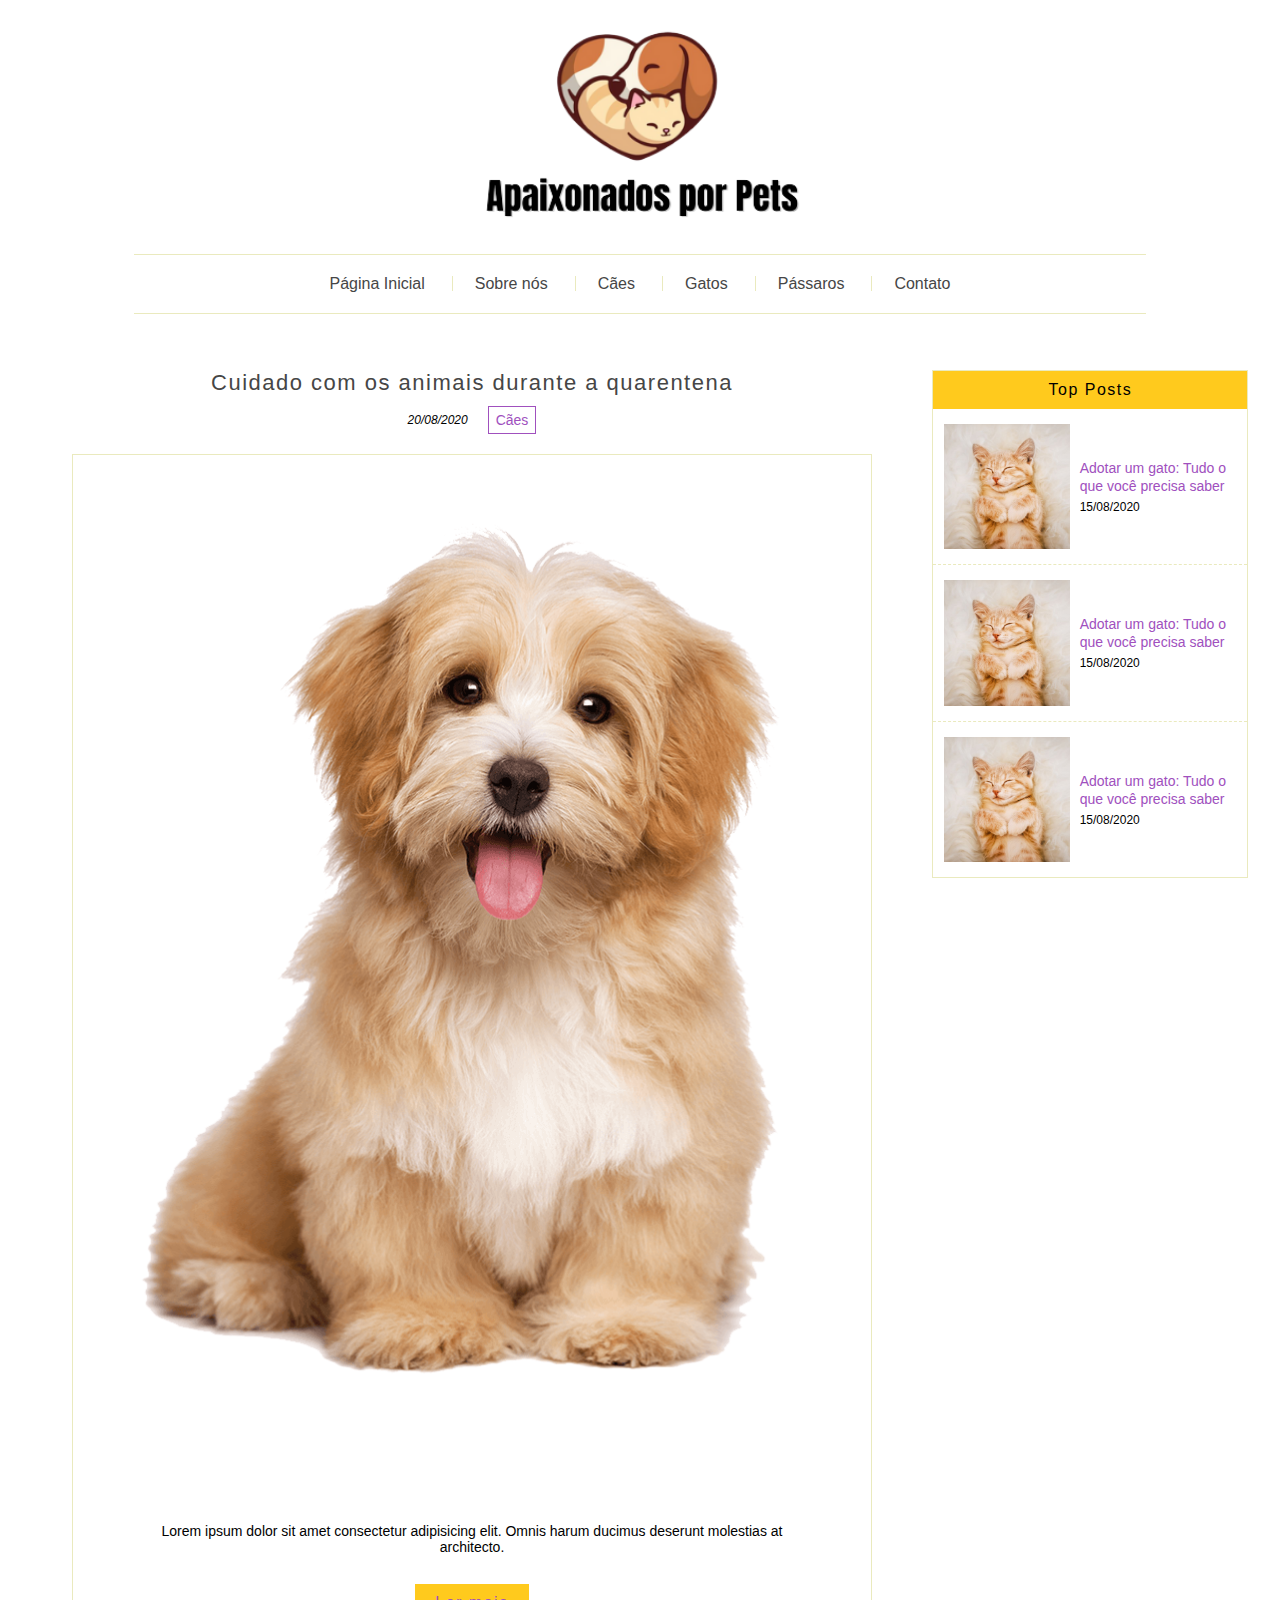
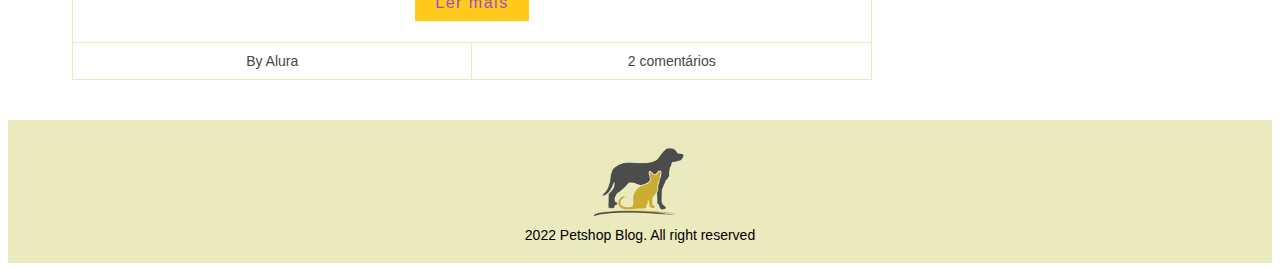
<file: index.html>
<!DOCTYPE html>
<html lang="en">
<head>
    <meta charset="UTF-8">
    <meta http-equiv="X-UA-Compatible" content="IE=edge">
    <meta name="viewport" content="width=device-width, initial-scale=1.0">
    <title>Apaixonados por Pets - Home</title>
    <link href="./css/style.css" rel="stylesheet" type="text/css"/>
    <link href="./assets/logo.png" rel="icon" type="image/png"/>
</head>
<body>
    <header class="header">

        <figure class="header__logo">
            <img src="./assets/logo.png" alt="logo" class="header__img"/>
        </figure>

        <nav class="header__menu menu">
            <ul class="menu__list">
                <li class="menu__links"><a href="index.html" class="menu__link"> Página Inicial </a></li>
                <li class="menu__links"><a href="about.html" class="menu__link"> Sobre nós </a></li>
                <li class="menu__links"><a href="collection.html" class="menu__link"> Cães </a></li>
                <li class="menu__links"><a href="collection.html" class="menu__link"> Gatos </a></li>
                <li class="menu__links"><a href="collection.html" class="menu__link"> Pássaros </a></li>
                <li class="menu__links"><a href="contact.html" class="menu__link"> Contato </a></li>
            </ul>
        </nav>
    </header>
    

    <main class="main">
        <div class="main__content">
            <article class="main__post">
                <a href="./article.html" class="main__title">Cuidado com os animais durante a quarentena</a>
                <div class="main__subtitle">
                    <p class="main__date">20/08/2020</p>
                    <span class="main__tag">Cães</span>
                </div>

                <div class="main__details">
                    <img src="./assets/dog.png" alt="Cachorro" class="main__img"/>
                    <p class="main__description">Lorem ipsum dolor sit amet consectetur adipisicing elit. 
                        Omnis harum ducimus deserunt molestias at architecto.</p>
                    <a href="#" class="main__btn">Ler mais</a>
                    <div class="main__info">
                        <div class="main__author">
                            <p class="main__p">By Alura</p>
                        </div>

                        <div class="main__comments">
                            <a href="#" class="main__a">2 comentários</a>
                        </div>
                    </div>
                </div>
            </article>
        </div>

        <!--sidebar-->

        <div class="main__sidebar sidebar">

            <aside class="sidebar__top">
                <p class="sidebar__title">Top Posts</p>
                <ul class="sidebar__posts">
                    <li class="sidebar__list">
                        <img src="assets/cat.png" alt="Gato" class="sidebar__img">
                        <div class="sidebar__details">
                            <a href="article.html" class="sidebar__post-title">
                                Adotar um gato: Tudo o que você precisa saber
                            </a>
                            <p class="sidebar__post-date">15/08/2020</p>
                        </div>
                    </li>

                    <li class="sidebar__list">
                        <img src="assets/cat.png" alt="Gato" class="sidebar__img">
                        <div class="sidebar__details">
                            <a href="article.html" class="sidebar__post-title">
                                Adotar um gato: Tudo o que você precisa saber
                            </a>
                            <p class="sidebar__post-date">15/08/2020</p>
                        </div>
                    </li>

                    <li class="sidebar__list">
                        <img src="assets/cat.png" alt="Gato" class="sidebar__img">
                        <div class="sidebar__details">
                            <a href="article.html" class="sidebar__post-title">
                                Adotar um gato: Tudo o que você precisa saber
                            </a>
                            <p class="sidebar__post-date">15/08/2020</p>
                        </div>
                    </li>
                </ul>

            </aside>

        </div>
    </main>


    <footer class="footer">

        <img src="assets/logofooter.png" alt="Footer logo" class="footer__logo"/>
        <p class="footer__txt">2022 Petshop Blog. All right reserved</p>

    </footer>
</body>
</html>
</file>
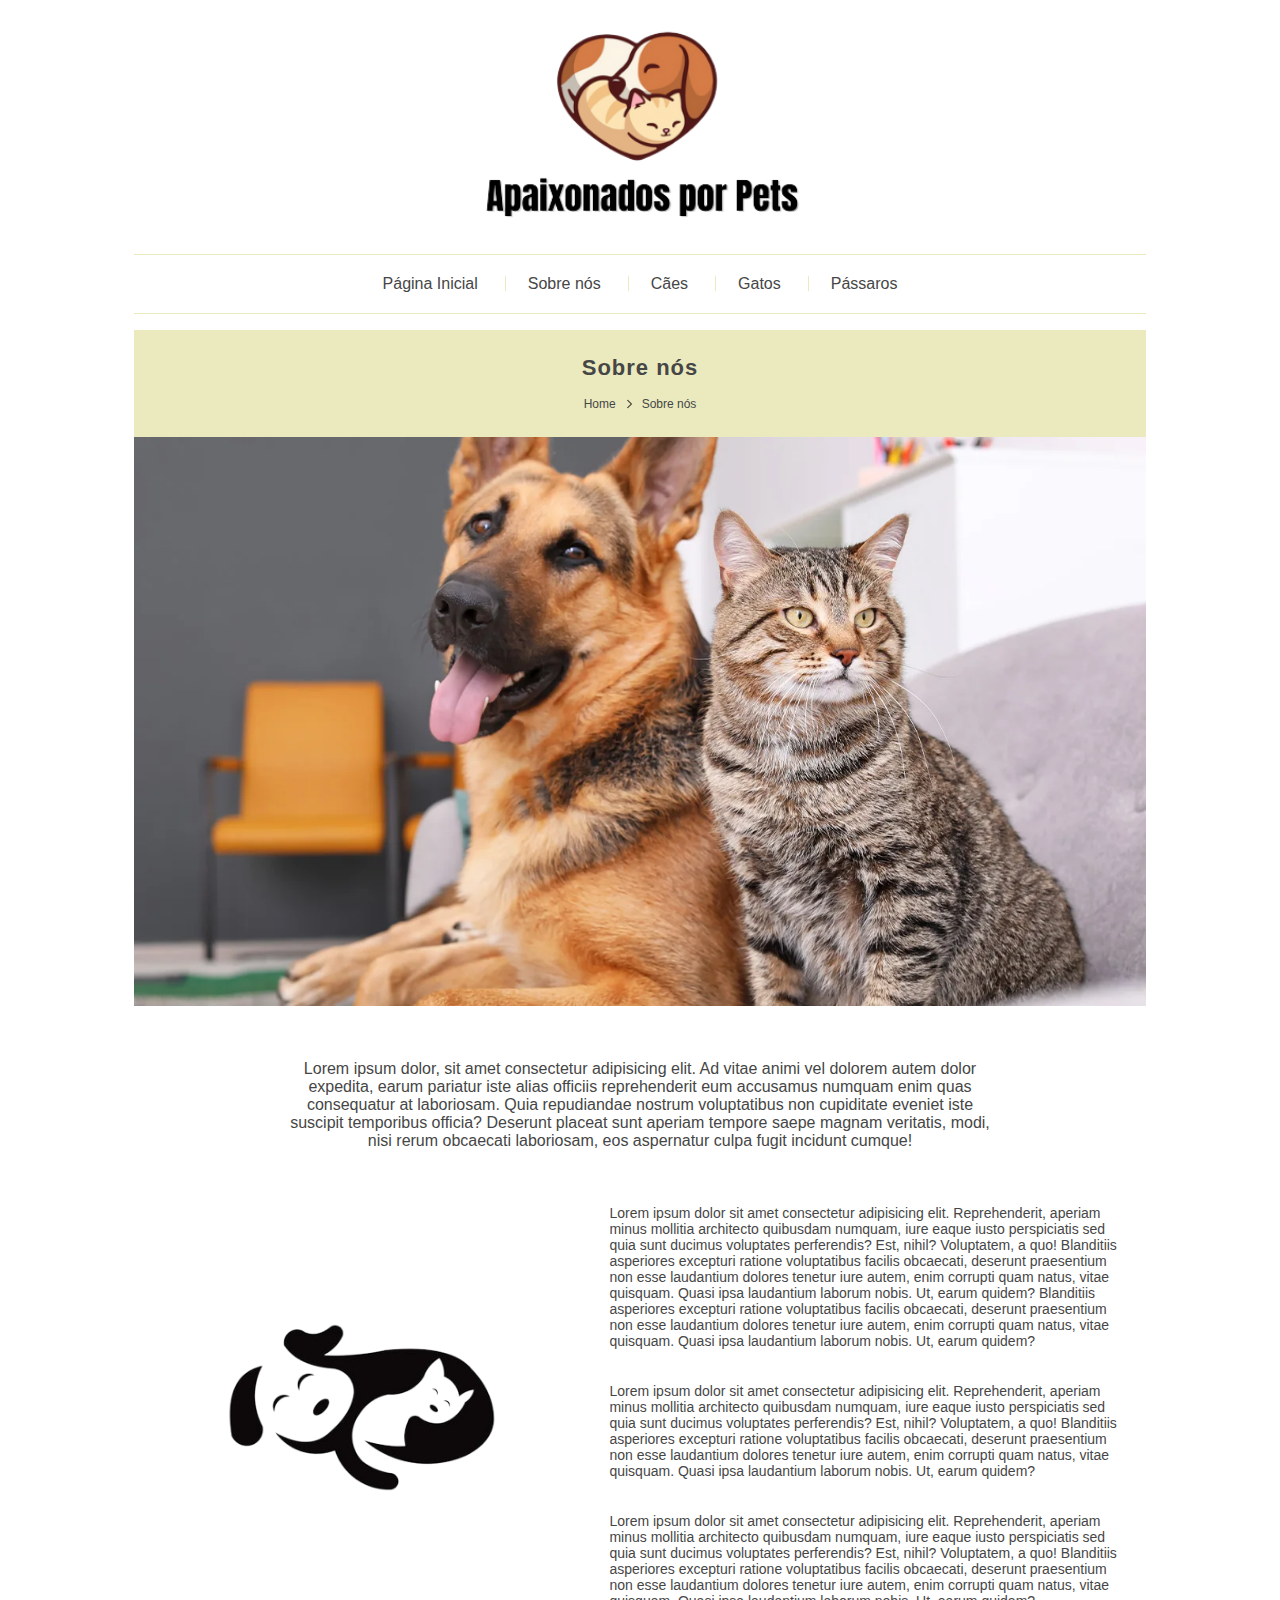
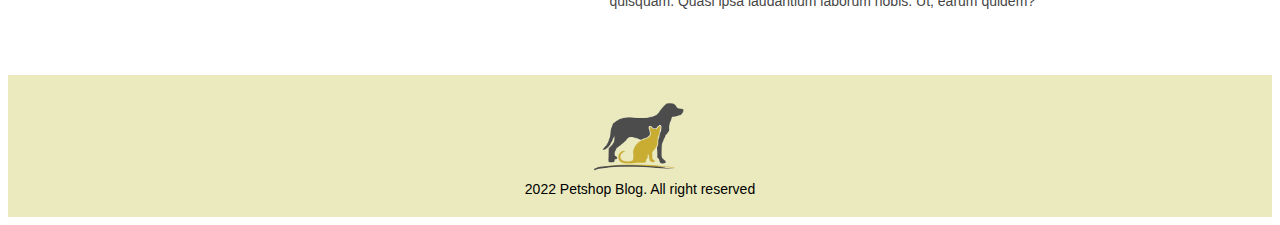
<file: about.html>
<!DOCTYPE html>
<html lang="en">
<head>
    <meta charset="UTF-8">
    <meta http-equiv="X-UA-Compatible" content="IE=edge">
    <meta name="viewport" content="width=device-width, initial-scale=1.0">
    <title>Apaixonados por Pets - Sobre</title>
    <link href="./css/style.css" rel="stylesheet" type="text/css"/>
    <link href="./assets/logo.png" rel="icon" type="image/png"/>
</head>
<body>
    <header class="header">

        <figure class="header__logo">
            <img src="./assets/logo.png" alt="logo" class="header__img"/>
        </figure>

        <nav class="header__menu menu">
            <ul class="menu__list">
                <li class="menu__links"><a href="index.html" class="menu__link"> Página Inicial </a></li>
                <li class="menu__links"><a href="about.html" class="menu__link"> Sobre nós </a></li>
                <li class="menu__links"><a href="collection.html" class="menu__link"> Cães </a></li>
                <li class="menu__links"><a href="collection.html" class="menu__link"> Gatos </a></li>
                <li class="menu__links"><a href="collection.html" class="menu__link"> Pássaros </a></li>
            </ul>
        </nav>
    </header>
    

    <article class="about">

        <div class="about__title">
            <h1 class="about__h1">
                Sobre nós
            </h1>
            
            <div class="about__breadcrumb breadcrumb">
                <a href="index.html" class="breadcrumb__link">Home</a>
                <img src="assets/arrow.png" alt="Seta" class="breadcrumb__img"/>
                <a href="index.html" class="breadcrumb__link">Sobre nós</a>
            </div>
        </div>

        <div class="about__content">
            <img src="./assets/caoegato.jpg" alt="Cão e Gato" class="about__img" />
            <p class="about__intro">Lorem ipsum dolor, sit amet consectetur adipisicing elit. Ad vitae animi vel dolorem autem dolor expedita, earum pariatur iste alias officiis reprehenderit eum accusamus numquam enim quas consequatur at laboriosam.
            Quia repudiandae nostrum voluptatibus non cupiditate eveniet iste suscipit temporibus officia? Deserunt placeat sunt aperiam tempore saepe magnam veritatis, modi, nisi rerum obcaecati laboriosam, eos aspernatur culpa fugit incidunt cumque!</p>
            
            <div class="about__split">
                <img src="./assets/logoabout.png" alt="logo" class="about__img-description"/>

                <div class="about__txt">
                    <p class="about__p">Lorem ipsum dolor sit amet consectetur adipisicing elit. Reprehenderit, aperiam minus mollitia architecto quibusdam numquam, iure eaque iusto perspiciatis sed quia sunt ducimus voluptates perferendis? Est, nihil? Voluptatem, a quo!
                        Blanditiis asperiores excepturi ratione voluptatibus facilis obcaecati, deserunt praesentium non esse laudantium dolores tenetur iure autem, enim corrupti quam natus, vitae quisquam. Quasi ipsa laudantium laborum nobis. Ut, earum quidem?
                        Blanditiis asperiores excepturi ratione voluptatibus facilis obcaecati, deserunt praesentium non esse laudantium dolores tenetur iure autem, enim corrupti quam natus, vitae quisquam. Quasi ipsa laudantium laborum nobis. Ut, earum quidem?</p>

                    <p class="about__p">Lorem ipsum dolor sit amet consectetur adipisicing elit. Reprehenderit, aperiam minus mollitia architecto quibusdam numquam, iure eaque iusto perspiciatis sed quia sunt ducimus voluptates perferendis? Est, nihil? Voluptatem, a quo!
                        Blanditiis asperiores excepturi ratione voluptatibus facilis obcaecati, deserunt praesentium non esse laudantium dolores tenetur iure autem, enim corrupti quam natus, vitae quisquam. Quasi ipsa laudantium laborum nobis. Ut, earum quidem?</p>

                    <p class="about__p">Lorem ipsum dolor sit amet consectetur adipisicing elit. Reprehenderit, aperiam minus mollitia architecto quibusdam numquam, iure eaque iusto perspiciatis sed quia sunt ducimus voluptates perferendis? Est, nihil? Voluptatem, a quo!
                    Blanditiis asperiores excepturi ratione voluptatibus facilis obcaecati, deserunt praesentium non esse laudantium dolores tenetur iure autem, enim corrupti quam natus, vitae quisquam. Quasi ipsa laudantium laborum nobis. Ut, earum quidem?</p>
                </div>
            </div>
        </div>

    </article>


    <footer class="footer">

        <img src="assets/logofooter.png" alt="Footer logo" class="footer__logo"/>
        <p class="footer__txt">2022 Petshop Blog. All right reserved</p>

    </footer>
</body>
</html>
</file>
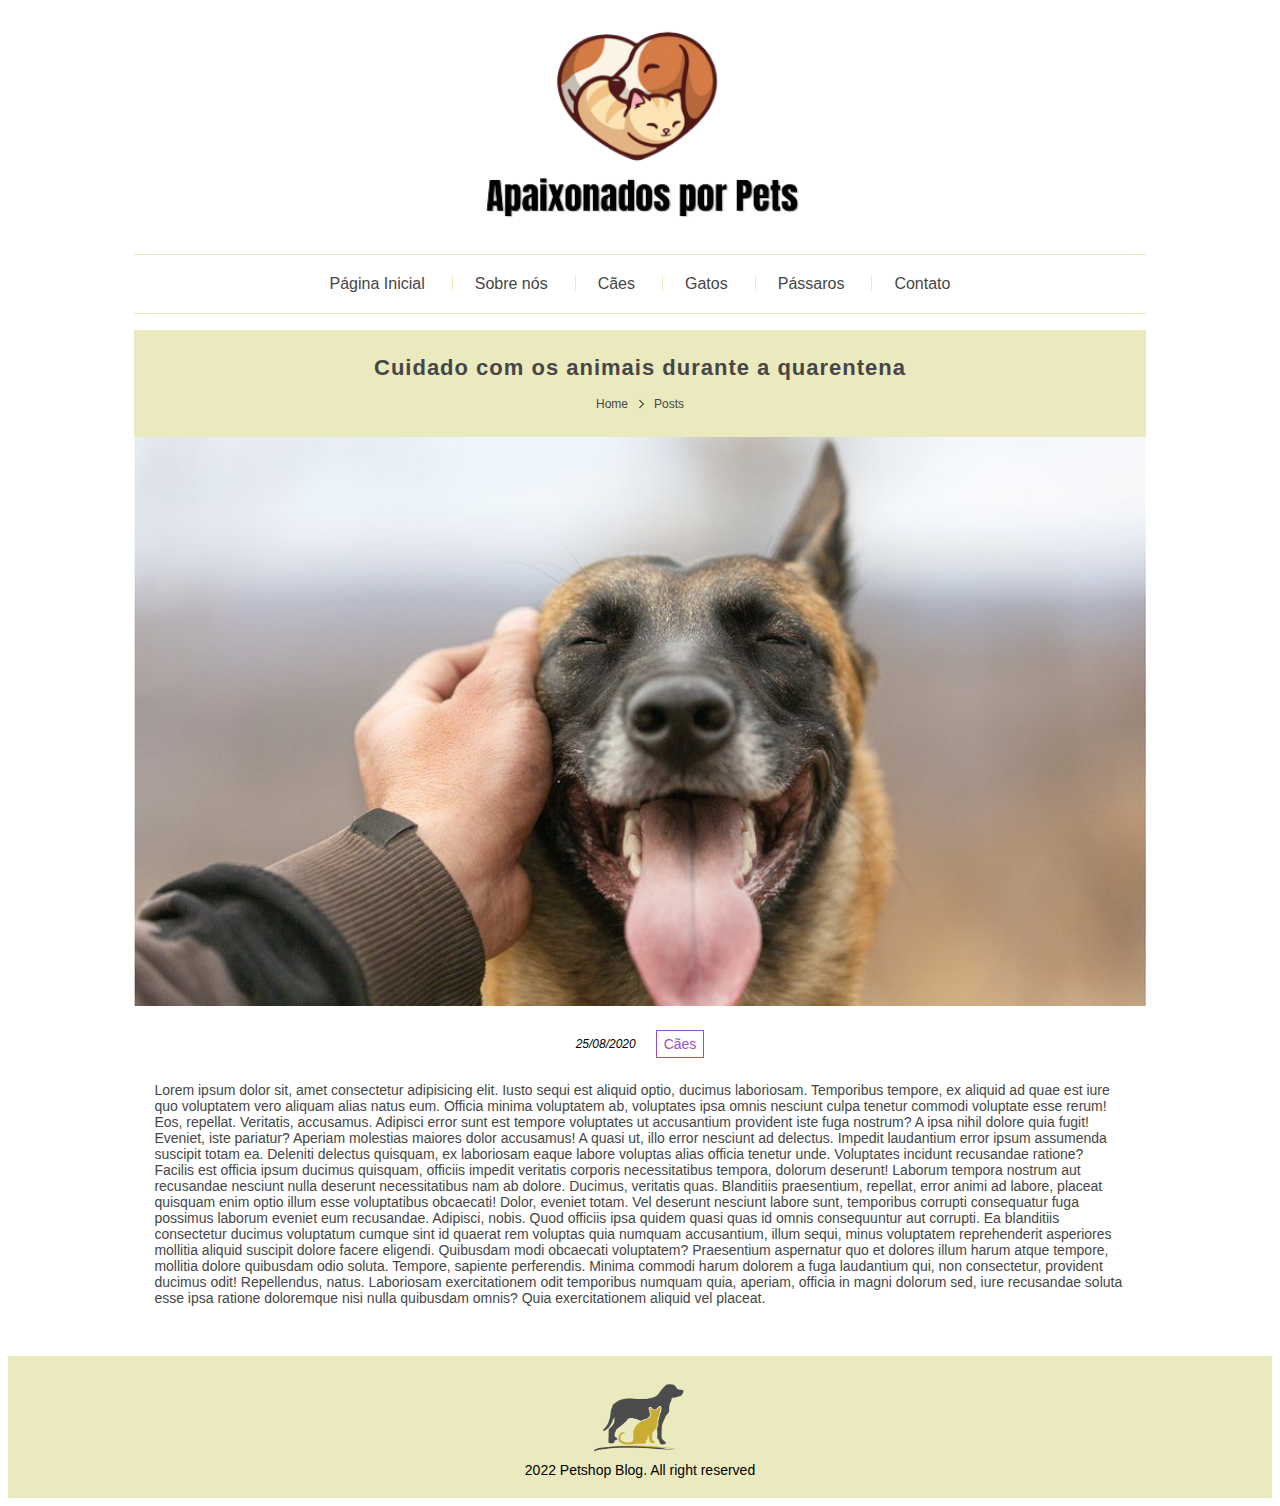
<file: article.html>
<!DOCTYPE html>
<html lang="en">
<head>
    <meta charset="UTF-8">
    <meta http-equiv="X-UA-Compatible" content="IE=edge">
    <meta name="viewport" content="width=device-width, initial-scale=1.0">
    <title>Apaixonados por Pets - Post</title>
    <link href="./css/style.css" rel="stylesheet" type="text/css"/>
    <link href="./assets/logo.png" rel="icon" type="image/png"/>
</head>
<body>
    <header class="header">

        <figure class="header__logo">
            <img src="./assets/logo.png" alt="logo" class="header__img"/>
        </figure>

        <nav class="header__menu menu">
            <ul class="menu__list">
                <li class="menu__links"><a href="index.html" class="menu__link"> Página Inicial </a></li>
                <li class="menu__links"><a href="about.html" class="menu__link"> Sobre nós </a></li>
                <li class="menu__links"><a href="collection.html" class="menu__link"> Cães </a></li>
                <li class="menu__links"><a href="collection.html" class="menu__link"> Gatos </a></li>
                <li class="menu__links"><a href="collection.html" class="menu__link"> Pássaros </a></li>
                <li class="menu__links"><a href="contact.html" class="menu__link"> Contato </a></li>
            </ul>
        </nav>
    </header>
    

    <article class="article">

        <div class="article__title">
            <h1 class="article__h1">Cuidado com os animais durante a quarentena</h1>
            
            <div class="article__breadcrumb breadcrumb">
                <a href="index.html" class="breadcrumb__link">Home</a>
                <img src="assets/arrow.png" alt="Seta" class="breadcrumb__img"/>
                <a href="article.html" class="breadcrumb__link">Posts</a>
            </div>
        </div>

            <img src="./assets/dog2.jpg" alt="Cão" class="article__img" />

            <div class="article__details">
                <span class="article__date">25/08/2020</span>
                <span class="article__tag">Cães</span>
            </div>
            
            <p class="article__content">
                Lorem ipsum dolor sit, amet consectetur adipisicing elit. Iusto sequi est aliquid optio, ducimus laboriosam. Temporibus tempore, ex aliquid ad quae est iure quo voluptatem vero aliquam alias natus eum.
                Officia minima voluptatem ab, voluptates ipsa omnis nesciunt culpa tenetur commodi voluptate esse rerum! Eos, repellat. Veritatis, accusamus. Adipisci error sunt est tempore voluptates ut accusantium provident iste fuga nostrum?
                A ipsa nihil dolore quia fugit! Eveniet, iste pariatur? Aperiam molestias maiores dolor accusamus! A quasi ut, illo error nesciunt ad delectus. Impedit laudantium error ipsum assumenda suscipit totam ea.
                Deleniti delectus quisquam, ex laboriosam eaque labore voluptas alias officia tenetur unde. Voluptates incidunt recusandae ratione? Facilis est officia ipsum ducimus quisquam, officiis impedit veritatis corporis necessitatibus tempora, dolorum deserunt!
                Laborum tempora nostrum aut recusandae nesciunt nulla deserunt necessitatibus nam ab dolore. Ducimus, veritatis quas. Blanditiis praesentium, repellat, error animi ad labore, placeat quisquam enim optio illum esse voluptatibus obcaecati!
                Dolor, eveniet totam. Vel deserunt nesciunt labore sunt, temporibus corrupti consequatur fuga possimus laborum eveniet eum recusandae. Adipisci, nobis. Quod officiis ipsa quidem quasi quas id omnis consequuntur aut corrupti.
                Ea blanditiis consectetur ducimus voluptatum cumque sint id quaerat rem voluptas quia numquam accusantium, illum sequi, minus voluptatem reprehenderit asperiores mollitia aliquid suscipit dolore facere eligendi. Quibusdam modi obcaecati voluptatem?
                Praesentium aspernatur quo et dolores illum harum atque tempore, mollitia dolore quibusdam odio soluta. Tempore, sapiente perferendis. Minima commodi harum dolorem a fuga laudantium qui, non consectetur, provident ducimus odit!
                Repellendus, natus. Laboriosam exercitationem odit temporibus numquam quia, aperiam, officia in magni dolorum sed, iure recusandae soluta esse ipsa ratione doloremque nisi nulla quibusdam omnis? Quia exercitationem aliquid vel placeat.     
            </p>

    </article>


    <footer class="footer">

        <img src="assets/logofooter.png" alt="Footer logo" class="footer__logo"/>
        <p class="footer__txt">2022 Petshop Blog. All right reserved</p>

    </footer>
</body>
</html>
</file>
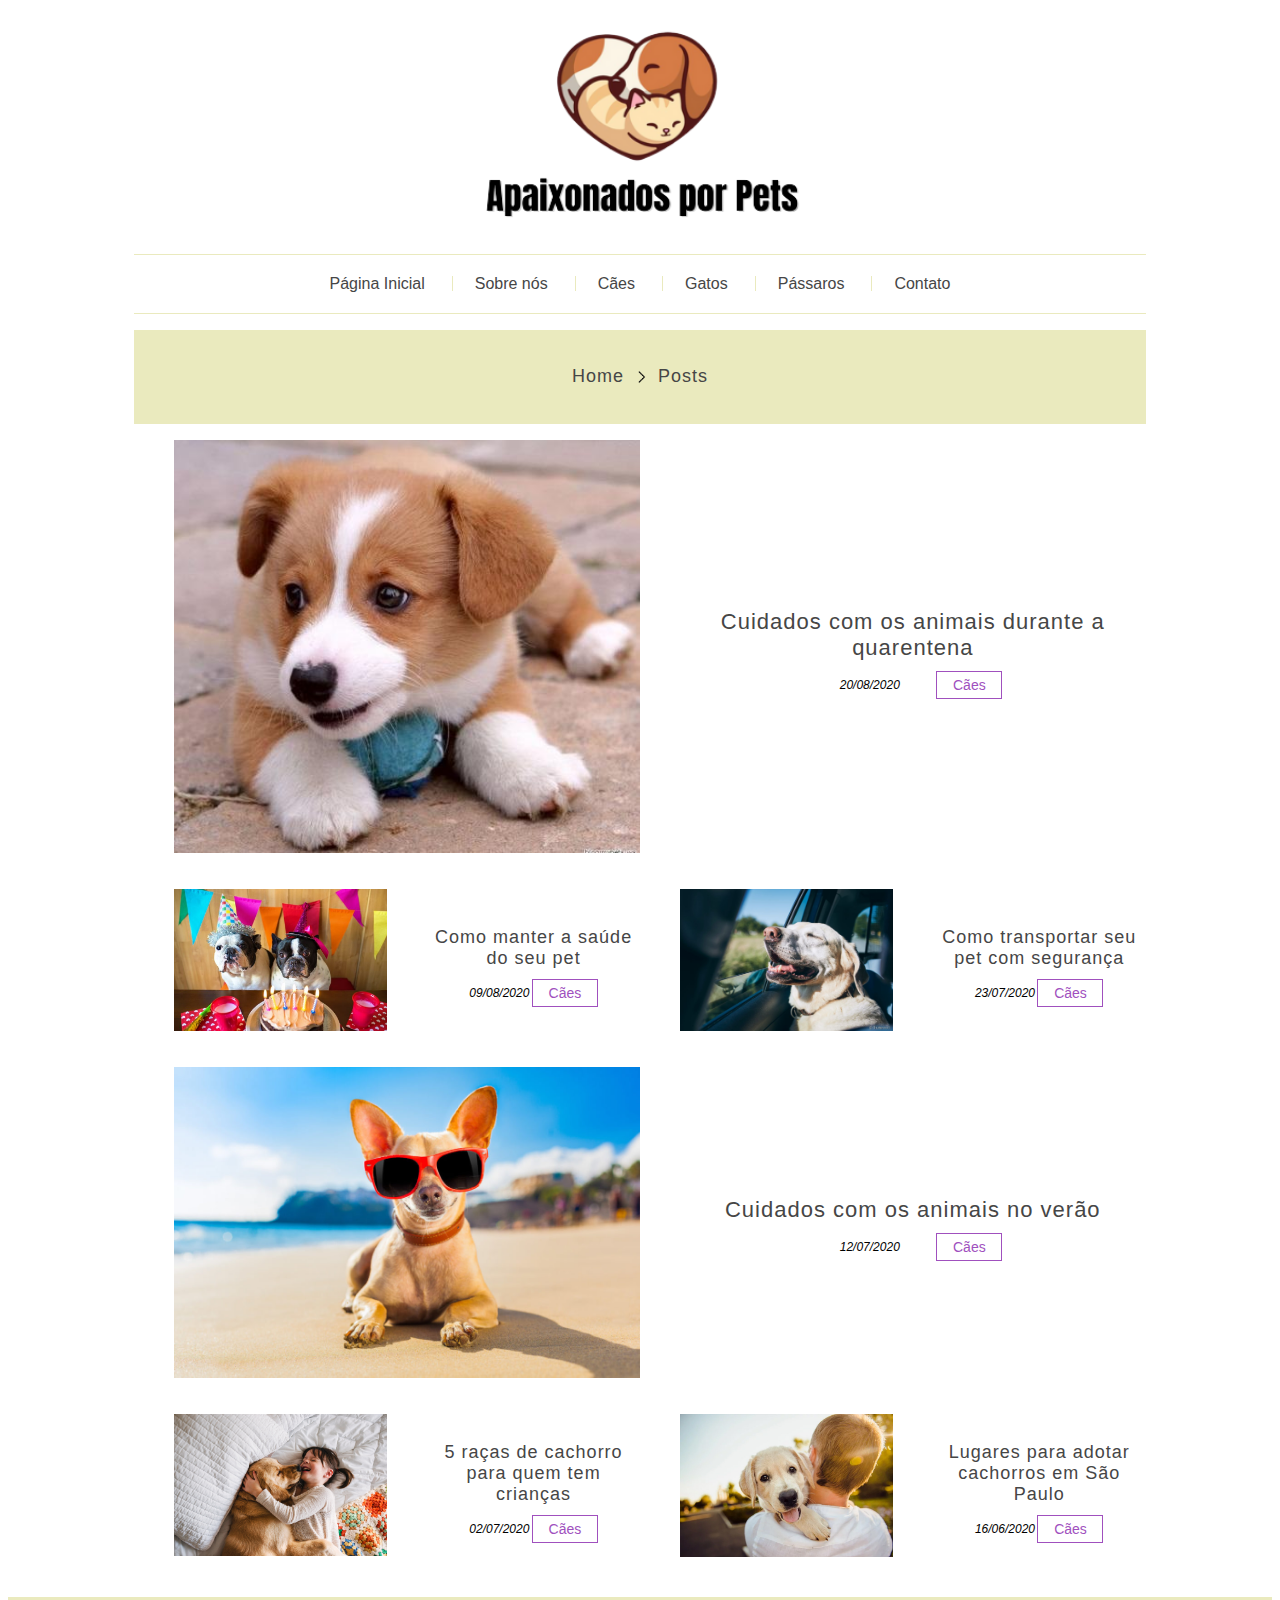
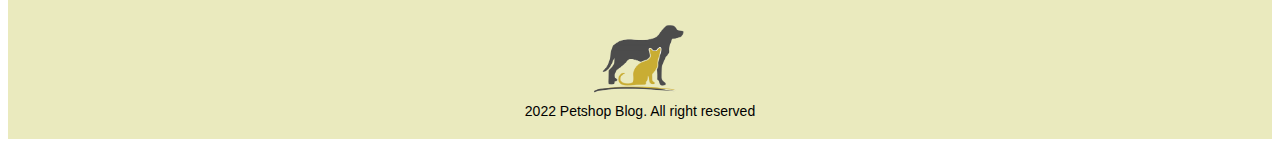
<file: collection.html>
<!DOCTYPE html>
<html lang="en">
<head>
    <meta charset="UTF-8">
    <meta http-equiv="X-UA-Compatible" content="IE=edge">
    <meta name="viewport" content="width=device-width, initial-scale=1.0">
    <title>Apaixonados por Pets - Coleções</title>
    <link href="./css/style.css" rel="stylesheet" type="text/css"/>
    <link href="./assets/logo.png" rel="icon" type="image/png"/>
</head>
<body>
    <header class="header">

        <figure class="header__logo">
            <img src="./assets/logo.png" alt="logo" class="header__img"/>
        </figure>

        <nav class="header__menu menu">
            <ul class="menu__list">
                <li class="menu__links"><a href="index.html" class="menu__link"> Página Inicial </a></li>
                <li class="menu__links"><a href="about.html" class="menu__link"> Sobre nós </a></li>
                <li class="menu__links"><a href="index.html" class="menu__link"> Cães </a></li>
                <li class="menu__links"><a href="index.html" class="menu__link"> Gatos </a></li>
                <li class="menu__links"><a href="index.html" class="menu__link"> Pássaros </a></li>
                <li class="menu__links"><a href="contact.html" class="menu__link"> Contato </a></li>
            </ul>
        </nav>
    </header>
    

    <div class="collection">
        
        <div class="collection__breadcrumb breadcrumb">
            <a href="index.html" class="breadcrumb__link">Home</a>
            <img src="assets/arrow.png" alt="Seta" class="breadcrumb__img" />
            <a href="collection.html" class="breadcrumb__link">Posts</a>
        </div>

        <div class="collection__post">
            <figure class="collection__figure">
                <img src="assets/dog.jpg" alt="Cachorro" class="collection__img" />
            </figure>
            <div class="collection__about">
                <a href="article.html" class="collection__title">Cuidados com os animais durante a quarentena</a>
                <p class="collection__date">20/08/2020</p>
                <span class="collection__tag">Cães</span>
            </div>
        </div>

        <div class="collection__post half">
            <figure class="collection__figure">
                <img src="assets/dog3.jpg" alt="Cachorro festa" class="collection__img" />
            </figure>
            <div class="collection__about">
                <a href="article.html" class="collection__title half">Como manter a saúde do seu pet</a>
                <p class="collection__date">09/08/2020</p>
                <span class="collection__tag">Cães</span>
            </div>
        </div>

        <div class="collection__post half">
            <figure class="collection__figure">
                <img src="assets/dog4.jpg" alt="Cachorro carro" class="collection__img" />
            </figure>
            <div class="collection__about">
                <a href="article.html" class="collection__title half">Como transportar seu pet com segurança</a>
                <p class="collection__date">23/07/2020</p>
                <span class="collection__tag">Cães</span>
            </div>
        </div>

        <div class="collection__post">
            <figure class="collection__figure">
                <img src="assets/dog5.jpg" alt="Cachorro oculos" class="collection__img" />
            </figure>
            <div class="collection__about">
                <a href="article.html" class="collection__title">Cuidados com os animais no verão</a>
                <p class="collection__date">12/07/2020</p>
                <span class="collection__tag">Cães</span>
            </div>
        </div>

        <div class="collection__post half">
            <figure class="collection__figure">
                <img src="assets/dog6.jpg" alt="Cachorro e criança" class="collection__img" />
            </figure>
            <div class="collection__about">
                <a href="article.html" class="collection__title half">5 raças de cachorro para quem tem crianças</a>
                <p class="collection__date">02/07/2020</p>
                <span class="collection__tag">Cães</span>
            </div>
        </div>

        <div class="collection__post half">
            <figure class="collection__figure">
                <img src="assets/dog8.jpg" alt="Cachorro adotado" class="collection__img" />
            </figure>
            <div class="collection__about">
                <a href="article.html" class="collection__title half">Lugares para adotar cachorros em São Paulo</a>
                <p class="collection__date">16/06/2020</p>
                <span class="collection__tag">Cães</span>
            </div>
        </div>

    </div>
 

    <footer class="footer">

        <img src="assets/logofooter.png" alt="Footer logo" class="footer__logo"/>
        <p class="footer__txt">2022 Petshop Blog. All right reserved</p>

    </footer>
</body>
</html>
</file>
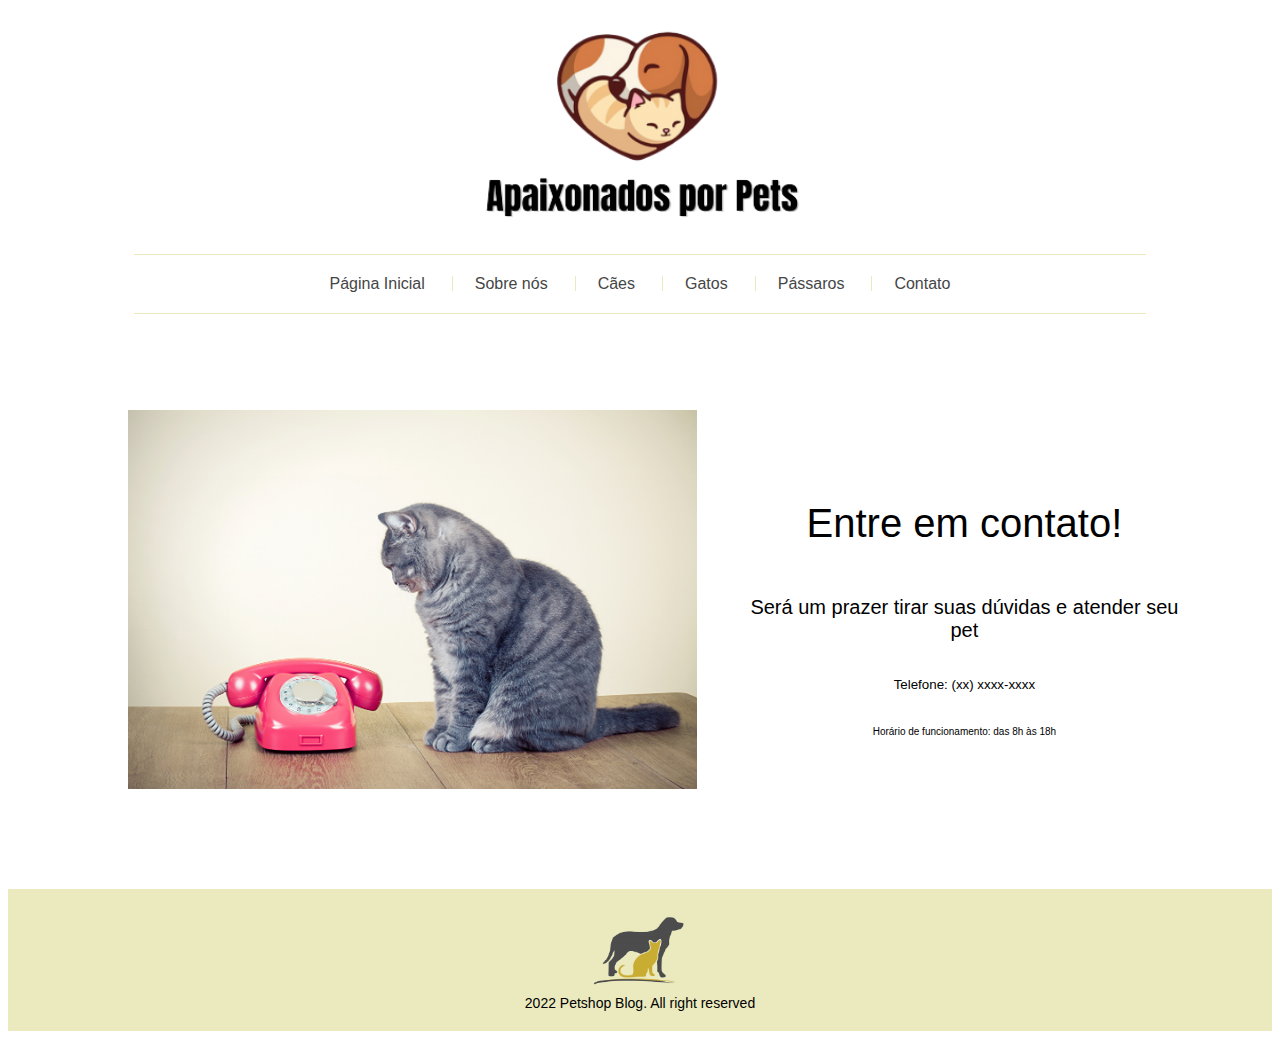
<file: contact.html>
<!DOCTYPE html>
<html lang="en">
<head>
    <meta charset="UTF-8">
    <meta http-equiv="X-UA-Compatible" content="IE=edge">
    <meta name="viewport" content="width=device-width, initial-scale=1.0">
    <title>Apaixonados por Pets - Fale conosco</title>
    <link href="./css/style.css" rel="stylesheet" type="text/css"/>
    <link href="./assets/logo.png" rel="icon" type="image/png"/>
</head>
<body>
    <header class="header">

        <figure class="header__logo">
            <img src="./assets/logo.png" alt="logo" class="header__img"/>
        </figure>

        <nav class="header__menu menu">
            <ul class="menu__list">
                <li class="menu__links"><a href="index.html" class="menu__link"> Página Inicial </a></li>
                <li class="menu__links"><a href="about.html" class="menu__link"> Sobre nós </a></li>
                <li class="menu__links"><a href="index.html" class="menu__link"> Cães </a></li>
                <li class="menu__links"><a href="index.html" class="menu__link"> Gatos </a></li>
                <li class="menu__links"><a href="index.html" class="menu__link"> Pássaros </a></li>
                <li class="menu__links"><a href="contact.html" class="menu__link"> Contato </a></li>
            </ul>
        </nav>
    </header>
    

    <div class="contact">
        <figure class="contact__figure">
            <img src="assets/catcontact.jpg" alt="Contato" class="contact__img" />
        </figure>
        <div class="contact__info">
            <p class="contact__p-1">Entre em contato!</p>
            <p class="contact__p-2">Será um prazer tirar suas dúvidas e atender seu pet</p>
            <p class="contact__p-3">Telefone: (xx) xxxx-xxxx </p>
            <p class="contact__p-4">Horário de funcionamento: das 8h às 18h</p>
        </div>
    </div>       

    <footer class="footer">

        <img src="assets/logofooter.png" alt="Footer logo" class="footer__logo"/>
        <p class="footer__txt">2022 Petshop Blog. All right reserved</p>

    </footer>
</body>
</html>
</file>
<file: css/style.css>
.main .sidebar__post-title, .article .breadcrumb__link {
  text-decoration: none;
}

.main .sidebar__post-title:hover, .article .breadcrumb__link:hover {
  text-decoration: underline;
}

body {
  font-family: Arial, Helvetica, sans-serif;
}

/*Imports*/
.header__logo {
  text-align: center;
}
.header__img {
  width: 90%;
  max-width: 350px;
}
.header .menu__list {
  display: flex;
  justify-content: center;
  border-top: 1px solid #eaeabe;
  border-bottom: 1px solid #eaeabe;
  margin-left: auto;
  margin-right: auto;
}
@media (max-width: 767.98px) {
  .header .menu__list {
    width: 90%;
    padding: 15px 0;
    flex-wrap: wrap;
  }
}
@media (min-width: 768px) and (max-width: 1199.98px) {
  .header .menu__list {
    width: 80%;
    padding: 20px 0;
  }
}
@media (min-width: 1200px) {
  .header .menu__list {
    width: 80%;
    padding: 20px 0px;
  }
}
.header .menu__links {
  position: relative;
  list-style-type: none;
}
@media (max-width: 767.98px) {
  .header .menu__links {
    padding: 5px 0;
  }
}
.header .menu__links:not(:last-child)::after {
  content: "";
  position: absolute;
  top: 0;
  bottom: 0;
  right: -3px;
  margin: auto;
  height: 15px;
  width: 1px;
  background-color: #eaeabe;
}
.header .menu__link {
  padding: 0 25px;
  color: #464646;
  text-decoration: none;
}
.header .menu__link:hover {
  color: #a050be;
  text-decoration: underline;
}

/* Footer */
.footer {
  text-align: center;
  padding: 20px 0px;
  background-color: #eaeabe;
}
.footer__logo {
  max-width: 100px;
}
.footer__txt {
  margin: auto;
  font-size: 0.875rem;
}

/*About.html*/
.about {
  width: 80%;
  margin: 0 auto 40px;
}
@media (max-width: 767.98px) {
  .about {
    width: 90%;
  }
}
.about__title {
  background-color: #eaeabe;
  text-align: center;
  padding: 20px;
}
.about__h1 {
  font-size: 1.375rem;
  color: #464646;
  letter-spacing: 1px;
}
.about .breadcrumb {
  display: flex;
  justify-content: center;
  align-items: center;
}
.about .breadcrumb__link {
  font-size: 0.75rem;
  text-decoration: none;
  color: #464646;
}
.about .breadcrumb__link:hover {
  text-decoration: underline;
  color: #a050be;
}
.about .breadcrumb__img {
  width: 10px;
  margin: 8px;
}
.about__img {
  width: 100%;
}
.about__intro {
  font-weight: 100;
  color: #464646;
  width: 70%;
  margin: 30px auto;
  text-align: center;
  font-size: 1rem;
}
@media (max-width: 767.98px) {
  .about__intro {
    width: 90%;
  }
}
.about__split {
  display: flex;
  justify-content: center;
  flex-wrap: wrap;
  align-items: center;
}
@media (max-width: 767.98px) {
  .about__split {
    flex-direction: column;
  }
}
.about__img-description {
  width: 45%;
}
@media (max-width: 767.98px) {
  .about__img-description {
    width: 80%;
  }
}
.about__txt {
  width: calc(100% - 45%);
}
@media (max-width: 767.98px) {
  .about__txt {
    width: 90%;
  }
}
.about__p {
  font-size: 0.875rem;
  padding: 10px 20px;
  color: #464646;
}

/*Article.html*/
.article {
  width: 80%;
  margin: 0 auto 40px;
}
@media (max-width: 767.98px) {
  .article {
    width: 90%;
  }
}
.article__title {
  background-color: #eaeabe;
  text-align: center;
  padding: 20px;
}
.article__h1 {
  font-size: 1.375rem;
  color: #464646;
  letter-spacing: 1px;
}
.article .breadcrumb {
  display: flex;
  justify-content: center;
  align-items: center;
}
.article .breadcrumb__link {
  font-size: 0.75rem;
  color: #464646;
}
.article .breadcrumb__link:hover {
  color: #a050be;
}
.article .breadcrumb__img {
  width: 10px;
  margin: 8px;
}
.article__img {
  width: 100%;
}
.article__details {
  display: flex;
  justify-content: center;
  align-items: center;
}
.article__date {
  font-size: 0.75rem;
  font-style: italic;
}
.article__tag {
  font-size: 0.875rem;
  padding: 5px 7px;
  color: #a050be;
  border: 1px solid #a050be;
}
.article__content {
  font-weight: 100;
  font-size: 0.875rem;
  color: #464646;
  padding: 10px 20px;
}

.collection {
  display: flex;
  flex-wrap: wrap;
  justify-content: center;
  align-items: center;
  width: 80%;
  margin-left: auto;
  margin-right: auto;
  font-family: Arial;
}
@media (max-width: 767.98px) {
  .collection {
    width: 90%;
  }
}
.collection__post {
  display: flex;
  justify-content: center;
  align-items: center;
  width: 100%;
}
@media (max-width: 767.98px) {
  .collection__post {
    width: 100%;
  }
}
.collection__post.half {
  width: 50%;
}
@media (max-width: 767.98px) {
  .collection__post.half {
    width: 100%;
  }
}
.collection__figure {
  width: 50%;
}
.collection__img {
  width: 100%;
}
.collection__about {
  display: flex;
  flex-wrap: wrap;
  justify-content: center;
  align-items: center;
  width: 50%;
  text-align: center;
}
.collection__title {
  color: #464646;
  text-decoration: unset;
  letter-spacing: 1px;
  width: 100%;
  font-size: 1.375rem;
}
@media (max-width: 767.98px) {
  .collection__title {
    font-size: 1rem;
  }
}
.collection__title.half {
  font-size: 1.125rem;
}
@media (max-width: 767.98px) {
  .collection__title.half {
    font-size: 1rem;
  }
}
.collection__title:hover {
  color: #a050be;
  text-decoration: underline;
}
.collection__date {
  font-size: 0.75rem;
  font-style: italic;
  width: 20%;
}
@media (max-width: 767.98px) {
  .collection__date {
    font-size: 0.625rem;
  }
}
@media (min-width: 768px) and (max-width: 1199.98px) {
  .collection__date {
    width: 30%;
  }
}
.collection__tag {
  font-size: 0.875rem;
  width: 50px;
  padding: 5px 7px;
  color: #a050be;
  border: 1px solid #a050be;
}
@media (max-width: 767.98px) {
  .collection__tag {
    width: 30px;
    font-size: 0.75rem;
  }
}
@media (min-width: 768px) and (max-width: 1199.98px) {
  .collection__tag {
    width: 35px;
    font-size: 0.75rem;
  }
}
.collection__breadcrumb {
  background-color: #eaeabe;
  text-align: center;
  padding: 30px;
  width: 100%;
  display: flex;
  justify-content: center;
  align-items: center;
}
.collection .breadcrumb__link {
  font-size: 1.125rem;
  text-decoration: unset;
  color: #464646;
  letter-spacing: 1px;
}
.collection .breadcrumb__link:hover {
  color: #a050be;
  text-decoration: underline;
}
.collection .breadcrumb__img {
  width: 14px;
  margin: 10px;
}

.contact {
  display: flex;
  justify-content: center;
  align-items: center;
  flex-wrap: wrap;
  margin: 80px auto;
  width: 90%;
}
.contact__figure {
  width: 50%;
}
.contact__img {
  width: 100%;
}
.contact__info {
  width: 40%;
  text-align: center;
}
.contact__p-1 {
  font-size: 2.5rem;
  padding-top: 5px;
}
.contact__p-2 {
  font-size: 1.25rem;
  padding-top: 10px;
}
.contact__p-3 {
  font-size: 0.8333333333rem;
  padding-top: 15px;
}
.contact__p-4 {
  font-size: 0.625rem;
  padding-top: 20px;
}

/*each*/
.main .sidebar__title, .main__tag, .main__date, .article__date, .article__tag, .collection__date, .collection__tag {
  margin-top: 0;
}

.main__a, .main__p, .main__subtitle, .collection__title {
  margin-top: 10px;
}

.about__h1, .article__h1 {
  margin-top: 5px;
}

.main .sidebar__title, .main__tag, .main__date, .article__date, .article__tag, .collection__date, .collection__tag {
  margin-bottom: 0;
}

.main__a, .main__p, .about__h1, .article__h1, .collection__title {
  margin-bottom: 10px;
}

.main__subtitle, .about__img, .article__img, .collection {
  margin-bottom: 20px;
}

.main .sidebar__title, .main__a, .about__h1, .article__h1, .collection__title {
  margin-left: 0;
}

.main__tag, .main__date, .article__date, .article__tag, .collection__date, .collection__tag {
  margin-left: 10px;
}

.main .sidebar__title, .main__a, .about__h1, .article__h1, .collection__title {
  margin-right: 0;
}

.main__tag, .main__date, .article__date, .article__tag, .collection__date, .collection__tag {
  margin-right: 10px;
}

/*Index.html*/
/*Main*/
.main {
  display: flex;
  justify-content: center;
  flex-wrap: wrap;
}
.main__content {
  width: 70%;
  padding: 40px 8px;
}
@media (max-width: 767.98px) {
  .main__content {
    width: 100%;
  }
}
.main__post {
  text-align: center;
  max-width: 800px;
  margin-left: auto;
  margin-right: auto;
}
.main__title {
  text-decoration: none;
  font-size: 1.375rem;
  color: #464646;
  letter-spacing: 1.5px;
}
.main__title:hover {
  color: #a050be;
}
.main__subtitle {
  display: flex;
  align-items: center;
  justify-content: center;
}
.main__date {
  font-size: 0.75rem;
  font-style: italic;
}
.main__tag {
  font-size: 0.875rem;
  padding: 5px 7px;
  color: #a050be;
  border: 1px solid #a050be;
}
.main__details {
  border: 1px solid #eaeabe;
}
.main__img {
  width: 100%;
}
.main__description {
  padding: 40px 10px 25px;
  max-width: 650px;
  margin-left: auto;
  margin-right: auto;
  font-size: 0.875rem;
}
.main__btn {
  text-decoration: none;
  font-size: 1rem;
  letter-spacing: 1.5px;
  color: #a050be;
  background-color: #ffca1d;
  padding: 10px 20px;
  transition: all 0.3s linear;
}
.main__btn:hover {
  background-color: #a050be;
  color: #ffca1d;
}
.main__info {
  display: flex;
  justify-content: space-between;
  align-items: center;
  border-top: 1px solid #eaeabe;
  margin-top: 30px;
}
.main__author {
  width: 50%;
  border-right: 1px solid #eaeabe;
}
.main__p {
  font-size: 0.875rem;
  color: #464646;
}
.main__comments {
  width: 50%;
}
.main__a {
  text-decoration: none;
  font-size: 0.875rem;
  color: #464646;
}
.main__a:hover {
  color: #a050be;
}
.main__sidebar {
  width: 25%;
  padding: 40px 10px;
}
@media (max-width: 767.98px) {
  .main__sidebar {
    width: 100%;
  }
}
.main .sidebar__top {
  border: 1px solid #eaeabe;
}
.main .sidebar__title {
  background-color: #ffca1d;
  text-align: center;
  padding: 10px 20px;
  letter-spacing: 1.5px;
}
.main .sidebar__posts {
  margin: 0;
  padding: 0;
  list-style: none;
}
.main .sidebar__list {
  display: flex;
  align-items: center;
  justify-content: center;
  flex-wrap: wrap;
  padding: 15px 0px;
}
.main .sidebar__list:not(:last-child) {
  border-bottom: 1px dashed #eaeabe;
}
.main .sidebar__img {
  width: 40%;
}
.main .sidebar__details {
  width: 50%;
  padding-left: 10px;
}
.main .sidebar__post-title {
  font-size: 0.875rem;
  color: #a050be;
}
.main .sidebar__post-date {
  font-size: 0.75rem;
  margin: 5px 0 0 0;
}

/*# sourceMappingURL=style.css.map */
</file>
